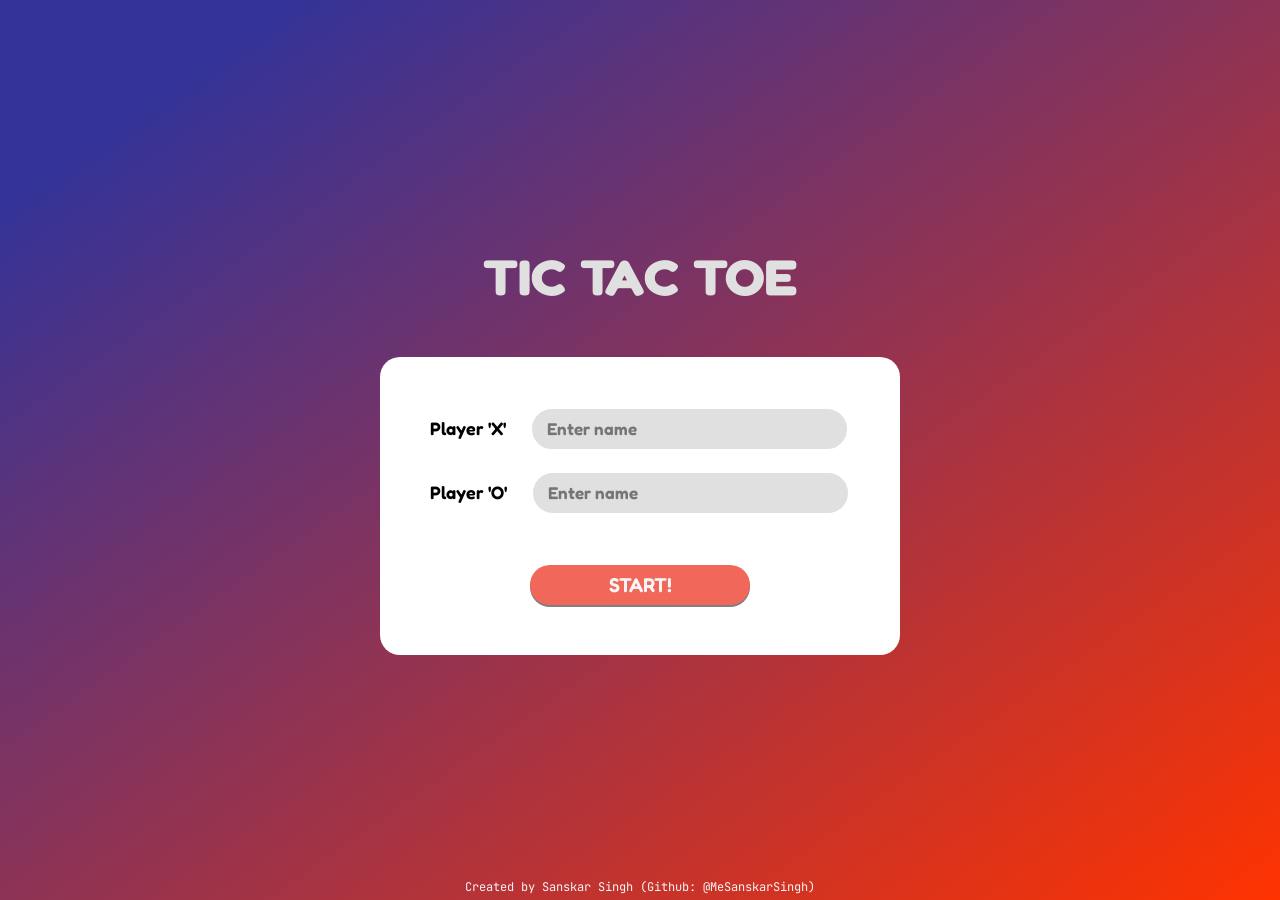
<file: index.html>
<!DOCTYPE html>
<html lang="en">
<head>
    <meta charset="UTF-8">
    <meta name="viewport" content="width=device-width, initial-scale=1.0">
    <title>Tic Tac Toe</title>
    <link rel="stylesheet" href="indexstyle.css">
    <link rel="icon" href="favicon.ico">
    <link rel="preconnect" href="https://fonts.googleapis.com">
    <link rel="preconnect" href="https://fonts.gstatic.com" crossorigin>
    <link href="https://fonts.googleapis.com/css2?family=Fredoka:wght@300..700&family=JetBrains+Mono:ital,wght@0,100..800;1,100..800&display=swap" rel="stylesheet">
</head>

<body>
    <h1>TIC TAC TOE</h1>
    <div class="formout">
        <div class="formcont">
            <div>
                <p>Player 'X'</p>
                <input placeholder="Enter name" class="inputbox" id="playerX">
            </div>
            <div>
                <p>Player 'O'</p>
                <input placeholder="Enter name" class="inputbox" id="playerO">
            </div>
            <button onclick="startGame()">START!</button>
        </div>
    </div>

    <p id="subscript">Created by Sanskar Singh (Github: @MeSanskarSingh)</p>

    <script src="index_js.js"></script>
</body>
</html>
</file>
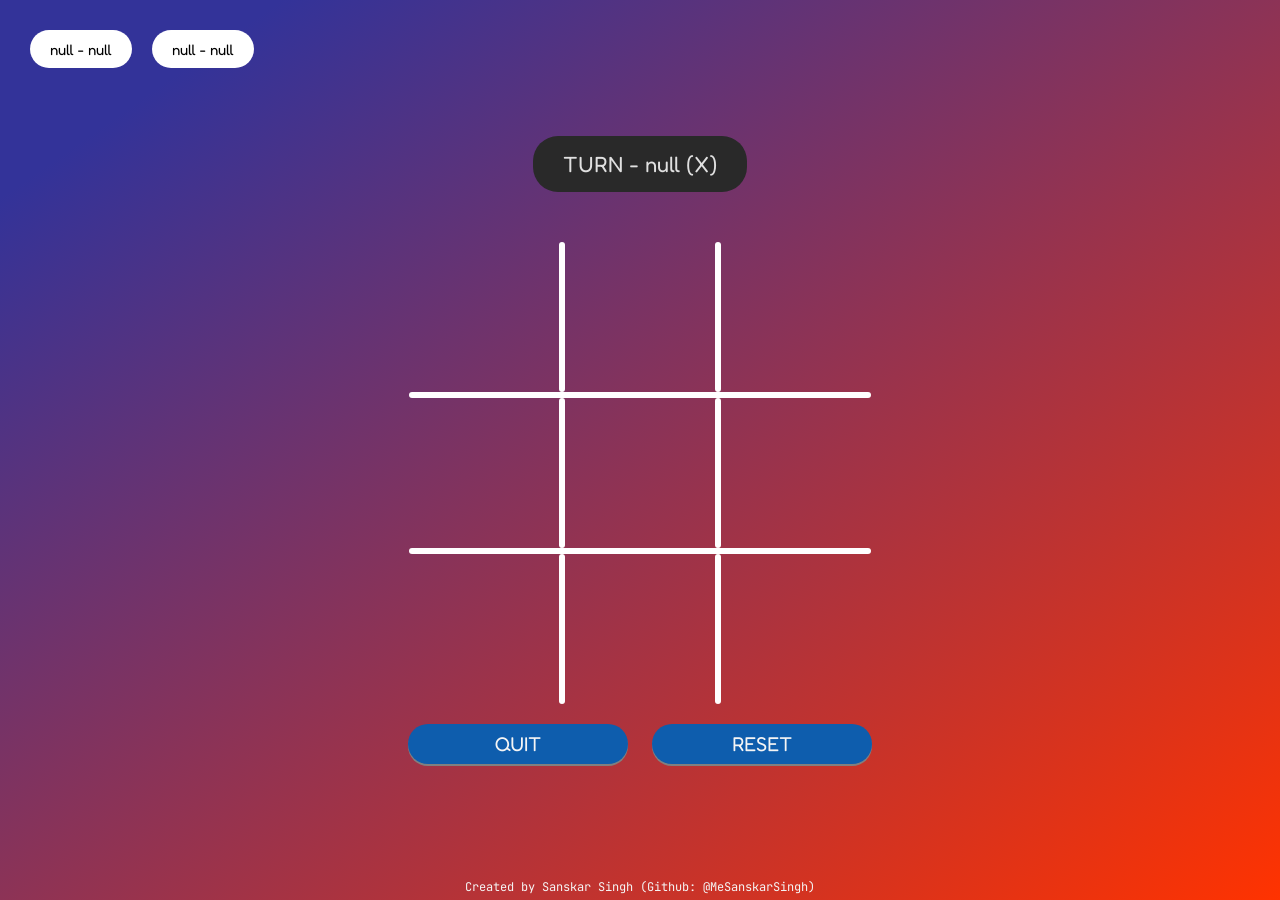
<file: gameboard.html>
<!DOCTYPE html>
<html lang="en">
<head>
    <meta charset="UTF-8">
    <meta name="viewport" content="width=device-width, initial-scale=1.0">
    <title>Let's Play</title>
    <link rel="stylesheet" href="gameboardstyle.css">
    <link rel="icon" href="favicon.ico">
    <link rel="preconnect" href="https://fonts.googleapis.com">
    <link rel="preconnect" href="https://fonts.gstatic.com" crossorigin>
    <link href="https://fonts.googleapis.com/css2?family=Fredoka:wght@300..700&family=JetBrains+Mono:ital,wght@0,100..800;1,100..800&display=swap" rel="stylesheet">
</head>

<body>
    <div class="gamestopped">
        <h1>Player X Wins</h1>
        <div>
            <button id="replay" onclick="window.location.href='gameboard.html'">PLAY AGAIN</button>

            <button id="quit" onclick="window.location.href='index.html'">QUIT</button>
        </div>

    </div>
    <div class="scoreboard">
        <p class="score">SANSKAR - 3</p>
        <p class="score">PARI - 0</p>
    </div>
    <p id="turn">TURN - SANSKAR (X)</p>
    <div class="gameboard">
        <div class="gameboardrow">
            <div class="box" id="box1" onclick="btnPressed('box1')"></div>
            <div class="vr"></div>
            <div class="box" id="box2" onclick="btnPressed('box2')"></div>
            <div class="vr"></div>
            <div class="box" id="box3" onclick="btnPressed('box3')"></div>
        </div>
        <div class="hr"></div>
        <div class="gameboardrow">
            <div class="box" id="box4" onclick="btnPressed('box4')"></div>
            <div class="vr"></div>
            <div class="box" id="box5" onclick="btnPressed('box5')"></div>
            <div class="vr"></div>
            <div class="box" id="box6" onclick="btnPressed('box6')"></div>
        </div>
        <div class="hr"></div>
        <div class="gameboardrow">
            <div class="box" id="box7" onclick="btnPressed('box7')"></div>
            <div class="vr"></div>
            <div class="box" id="box8" onclick="btnPressed('box8')"></div>
            <div class="vr"></div>
            <div class="box" id="box9" onclick="btnPressed('box9')"></div>
        </div>
    </div>

    <div class="gamebtns">
        <button class="button" id="quit" onclick="window.location.href='index.html'">
            QUIT</button>
        <button class="button" id="reset" onclick="window.location.href='gameboard.html'">RESET</button>
    </div>
    

    
    <p id="subscript">Created by Sanskar Singh (Github: @MeSanskarSingh)</p>

    <script src="gameboard_js.js"></script>
</body>
</html>
</file>
<file: indexstyle.css>
* {
    padding: 0;
    margin: 0;
}

h1 {
    margin-bottom: 50px;
    color: rgb(224, 224, 224);
    font-stretch: extra-expanded;
    transform: scaleX(1.1);
    display: inline-block;
    font-size: 50px;
}

body {
    background: linear-gradient(to bottom right, #333399 11%, #ff3300 100%);
    height: 100vh;
    display: flex;
    justify-content: center;
    align-items: center;
    flex-direction: column;
    font-family: "Fredoka", serif;
    font-optical-sizing: auto;
    font-weight: 600;
    font-style: normal;
    font-variation-settings: "wdth" 100;
}

.formout {
    background-color: white;
    padding: 50px 50px 50px 50px;
    border-radius: 20px;
}

.formcont {
    display: flex;
    flex-direction: column;
    justify-content: center;
}

p {
    margin-right: 20px;
    display: inline;
    font-size: 18px;
}

.inputbox {
    height: 40px;
    width: 300px;
    margin-bottom: 20px;
    border-radius: 30px;
    padding-left: 15px;
    font-family: "Fredoka", serif;
    font-optical-sizing: auto;
    font-weight: 600;
    font-style: normal;
    font-variation-settings: "wdth" 100;
    font-size: 17px;
    color: rgb(50, 50, 50);
    border: 2px solid white;
    background-color: rgb(224, 224, 224);
    outline: none;
}

.inputbox:focus {
    border: 2px solid #f1685b;
}

button {
    height: 40px;
    width: 220px;
    margin: auto;
    margin-top: 30px;
    background-color: #f1685b;
    border-radius: 30px;
    color: whitesmoke;
    border: none;
    font-family: "Fredoka", serif;
    font-optical-sizing: auto;
    font-weight: 600;
    font-style: normal;
    font-variation-settings: "wdth" 100;
    font-size: 20px;
    cursor: pointer;
    box-shadow: 0px 2px gray;
}

button:hover {
    background-color: white;
    color: #f1685b;
    border: 2px solid #f1685b;
}

button:active {
    transform: translateY(2px);
}

#subscript {
    color: whitesmoke;
    position: fixed;
    bottom: 5px;
    left: 0;
    width: 100%;
    text-align: center;
    font-family: "JetBrains Mono", serif;
    font-optical-sizing: auto;
    font-weight: 400;
    font-style: normal;
    font-size: 12px;
}
</file>
<file: gameboardstyle.css>
* {
    padding: 0;
    margin: 0;
}

#turn {
    margin-bottom: 50px;
    color: rgb(224, 224, 224);
    font-stretch: extra-expanded;
    display: inline-block;
    font-size: 22px;
    background-color: rgb(41, 41, 41);
    padding: 15px 30px;
    border-radius: 25px;
}

body {
    background: linear-gradient(to bottom right, #333399 11%, #ff3300 100%);
    height: 100vh;
    display: flex;
    justify-content: center;
    align-items: center;
    flex-direction: column;
    font-family: "Fredoka", serif;
    font-optical-sizing: auto;
    font-weight: <weight>;
    font-style: normal;
    font-variation-settings: "wdth" 100;

}

.gameboard {
    display: flex;
    flex-direction: column;
}

.box {
    height: 150px;
    width: 150px;
    display: flex;
    justify-content: center;
    align-items: center;
    font-size: 80px;
    color: white;
}

.vr {
    width: 6px;
    height: 150px;
    border-radius: 10px;
    background-color: white;
}

.hr {
    width: 462px;
    height: 6px;
    background-color: white;
    border-radius: 10px;
}

.gameboardrow {
    display: flex;
    flex-direction: row;
}

#subscript {
    color: whitesmoke;
    position: fixed;
    bottom: 5px;
    left: 0;
    width: 100%;
    text-align: center;
    font-family: "JetBrains Mono", serif;
    font-optical-sizing: auto;
    font-weight: 400;
    font-style: normal;
    font-size: 12px;
}

.scoreboard {
    position: absolute;
    top: 20px;
    left: 20px;
    display: flex;
}

.score {
    background-color: white;
    height: 18px;
    margin: 10px;
    padding: 10px 20px;
    border-radius: 30px;
    font-size: 15px;
}

.button {
    height: 40px;
    width: 220px;
    margin: auto;
    margin-top: 20px;
    margin-right: 10px;
    margin-left: 10px;
    background-color: #0e5dad;
    border-radius: 30px;
    color: whitesmoke;
    border: none;
    font-family: "Fredoka", serif;
    font-optical-sizing: auto;
    font-weight: <weight>;
    font-style: normal;
    font-variation-settings: "wdth" 100;
    font-size: 20px;
    cursor: pointer;
    box-shadow: 0px 2px gray;
}

.button:hover {
    background-color: white;
    color: #0e5dad;
    border: 2px solid #0e5dad;
}

.button:active {
    transform: translateY(2px);
}

.gamestopped {
    position: absolute;
    width: 100%;
    height: 100%;
    background-color: rgba(245, 245, 245, 0.666);
    display: flex;
    justify-content: center;
    align-items: center;
    flex-direction: column;
    z-index: 1;
    display: none;
}

.gamestopped h1 {
    font-family: "Fredoka", serif;
    font-optical-sizing: auto;
    font-weight: <weight>;
    font-style: normal;
    font-variation-settings: "wdth" 100;
    font-size: 50px;
    color: rgb(244, 92, 72);
    -webkit-text-stroke: 1.5px whitesmoke;
}

.gamestopped button {
    height: 40px;
    width: 220px;
    margin: auto;
    margin-top: 20px;
    margin-right: 10px;
    margin-left: 10px;
    background-color: #0e5dad;
    border-radius: 30px;
    color: whitesmoke;
    border: none;
    font-family: "Fredoka", serif;
    font-optical-sizing: auto;
    font-weight: <weight>;
    font-style: normal;
    font-variation-settings: "wdth" 100;
    font-size: 20px;
    cursor: pointer;
    box-shadow: 0px 2px gray;
}

.gamestopped button:hover {
    background-color: white;
    color: #0e5dad;
    border: 2px solid #0e5dad;
}

.gamestopped button:active {
    transform: translateY(2px);
}

.box:hover {
    background-color: #fbad9a67;
    transition-duration: 0.7s;
    border-radius: 15px;
}
</file>
